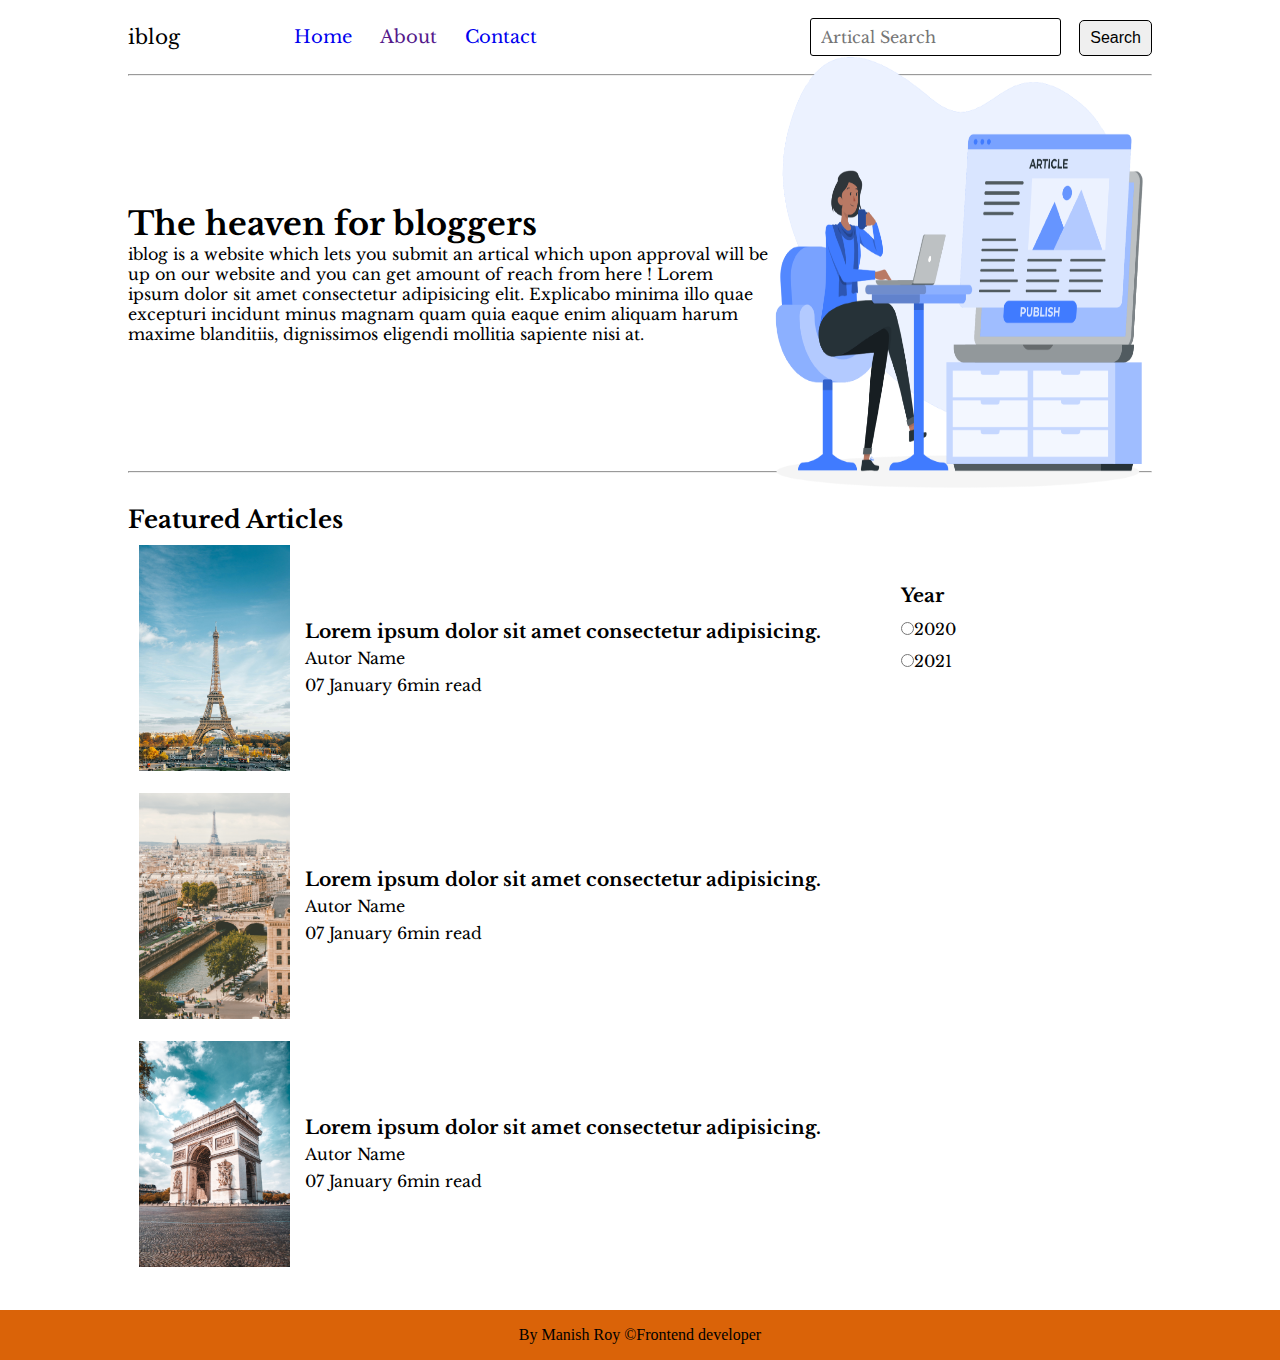
<file: Responsive Blogging webiste/index.html>
<!DOCTYPE html>
<html lang="en">
<head>
    <meta charset="UTF-8">
    <meta http-equiv="X-UA-Compatible" content="IE=edge">
    <meta name="viewport" content="width=device-width, initial-scale=1.0">
    <link rel="stylesheet" href="./CSS/utils.css">
    <link rel="stylesheet" href="./CSS/style.css">
  <link rel="stylesheet" href="./CSS/mobile.css">
 
   
    <title>Document</title>
</head>
<body>
    <!------Navigation-------->
    <nav class="navigation max-width-1 m-auto">
        <div class="nav-left">
            <div>iblog</div>
            <ul>
                <li><a href="./index.html">Home</a></li>
                <li><a href="">About</a></li>
                <li><a href="./contact.html">Contact</a></li>
            </ul>
        </div>
        <div class="nav-right">
            <form action="/Search.html" method="get">
                <input class="form-input" type="text" name="query" placeholder="Artical Search"> 
                <button class="btn">Search</button>
            </form>
           
        </div>

    </nav>
    <div class="max-width-1 m-auto">
        <hr>
    </div>
    <!--Content-->
    <div class="content max-width-1 m-auto">
        <div class="content-left">
            <h1>The heaven for bloggers</h1>
            <p>iblog is a website  which lets you submit an artical which upon approval will be up on our website and you can get amount of reach from here !
                Lorem ipsum dolor sit amet consectetur adipisicing elit. Explicabo minima illo quae excepturi incidunt minus magnam quam quia eaque enim aliquam harum maxime blanditiis, dignissimos eligendi mollitia sapiente nisi at.
            </p>
        </div>
        <div class="content-right">
           <img src="./image/Publish-article-rafiki.png">
        </div>


    </div>

    <div class="max-width-1 m-auto"><hr></div>
    <!--Home-articles-->
    <div class="home-articles max-width-1 m-auto font1">
        <div class="year-box">
            <h3>Year</h3>
            <div>
                <input type="radio" name="" id="">2020
            </div>
            <div>
                <input type="radio" name="" id="">2021
            </div>
        </div>
        <h2>Featured Articles</h2>
        <div class="home-article">
            
            <div class="home-artical-img"></div>
            <img src="./image/article-img1.jpg">
            <div class="home-article-content font1">
                <a href="./blogpost.html"> <h3>Lorem ipsum dolor sit amet consectetur adipisicing.</h3></a>
               
                <div>Autor Name</div>
                <div>07 January 6min read  </div>
            </div>
        </div>
        <div class="home-article">
            <div class="home-artical-img"></div>
            <img src="./image/article-img2.jpg">
            <div class="home-article-content font1">
                <a href="blog.html"><h3>Lorem ipsum dolor sit amet consectetur adipisicing.</h3></a>
                
                <div>Autor Name</div>
                <div>07 January 6min read  </div>
            </div>
        </div>
        <div class="home-article">
            <div class="home-artical-img"></div>
            <img src="./image/article-im3.jpg">
            <div class="home-article-content font1">
                <a href="blog.html"><h3>Lorem ipsum dolor sit amet consectetur adipisicing.</h3></a>
                
                <div>Autor Name</div>
                <div>07 January 6min read  </div>
            </div>
        </div>
    </div>
    <!------Footer----------->
    <div class="footer ">
        <span>By Manish Roy &copy;Frontend developer</span>

    </div>
    
</body>
</html>
</file>
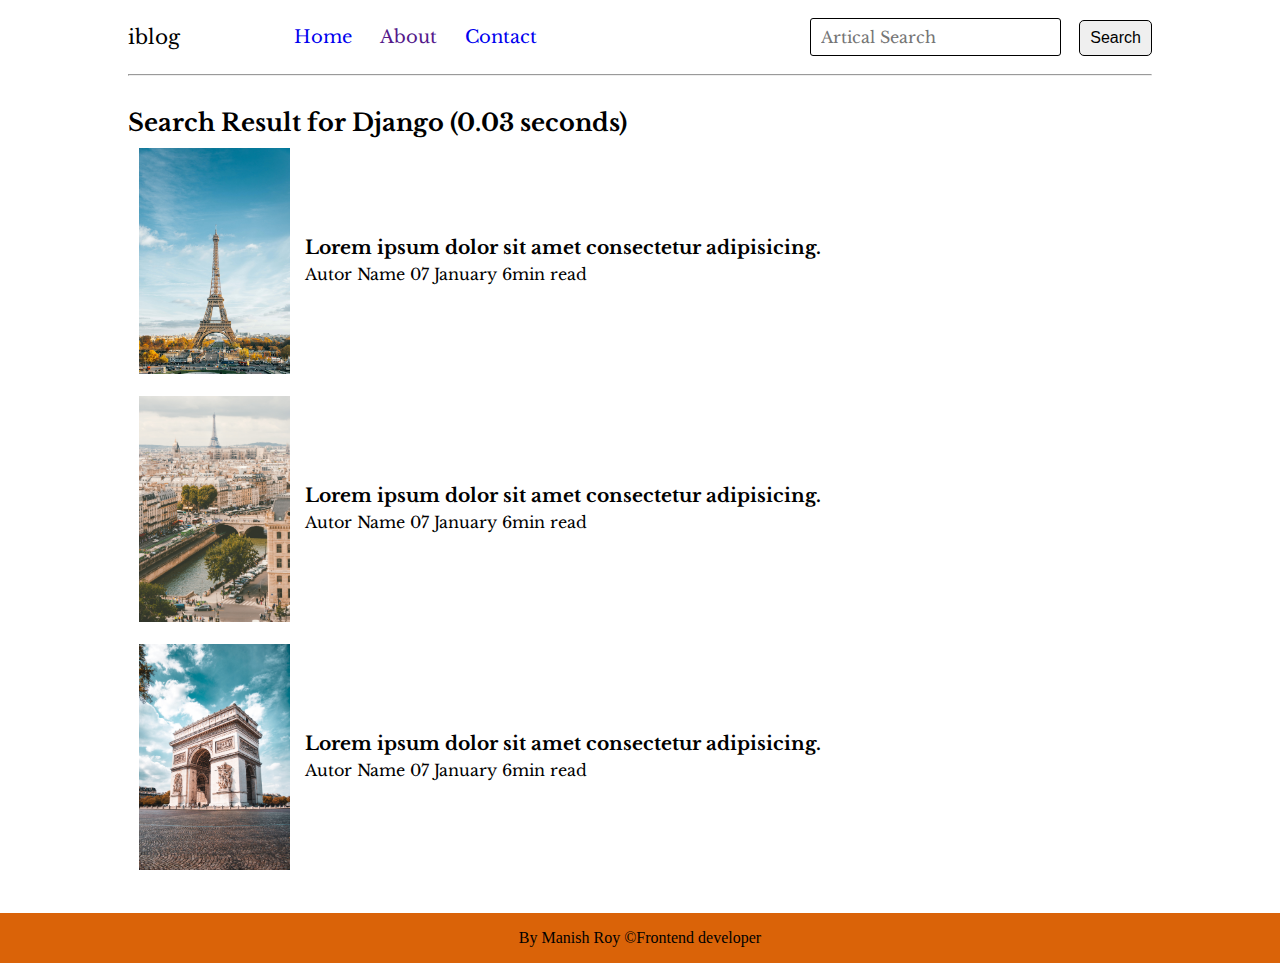
<file: Responsive Blogging webiste/Search.html>
<!DOCTYPE html>
<html lang="en">
<head>
    <meta charset="UTF-8">
    <meta http-equiv="X-UA-Compatible" content="IE=edge">
    <meta name="viewport" content="width=device-width, initial-scale=1.0">
    <link rel="stylesheet" href="./CSS/utils.css">
    <link rel="stylesheet" href="./CSS/style.css">
    <link rel="stylesheet" href="./CSS/mobile.css">
   
    <title>Document</title>
</head>
<body>
    <!------Navigation-------->
    <nav class="navigation max-width-1 m-auto">
        <div class="nav-left">
            <span>iblog</span>
            <ul>
                <li><a href="./index.html">Home</a></li>
                <li><a href="">About</a></li>
                <li><a href="./contact.html ">Contact</a></li>
            </ul>
        </div>
        <div class="nav-right">
            <form action="/Search.html" method="get">
                <input class="form-input" type="text" name="query" placeholder="Artical Search"> 
                <button class="btn">Search</button>
            </form>
           
        </div>

    </nav>
    
    <!--Content-->
   

    <div class="max-width-1 m-auto"><hr></div>
    <!--Home-articles-->
    <div class="home-articles max-width-1 m-auto font1">
        <h2>Search Result for Django (0.03 seconds)</h2>
        <div class="home-article">
            <div class="home-artical-img"></div>
            <img src="./image/article-img1.jpg">
            <div class="home-article-content font1">
                <a href=""> <h3>Lorem ipsum dolor sit amet consectetur adipisicing.</h3></a>
               
                <span>Autor Name</span>
                <span>07 January 6min read  </span>
            </div>
        </div>
        <div class="home-article">
            <div class="home-artical-img"></div>
            <img src="./image/article-img2.jpg">
            <div class="home-article-content font1">
                <a href="blog.html"><h3>Lorem ipsum dolor sit amet consectetur adipisicing.</h3></a>
                
                <span>Autor Name</span>
                <span>07 January 6min read  </span>
            </div>
        </div>
        <div class="home-article">
            <div class="home-artical-img"></div>
            <img src="./image/article-im3.jpg">
            <div class="home-article-content font1">
                <a href="blog.html"><h3>Lorem ipsum dolor sit amet consectetur adipisicing.</h3></a>
                
                <span>Autor Name</span>
                <span>07 January 6min read  </span>
            </div>
        </div>
    </div>
    <!------Footer----------->
    <div class="footer ">
        <span>By Manish Roy &copy;Frontend developer</span>

    </div>
    
</body>
</html>
</file>
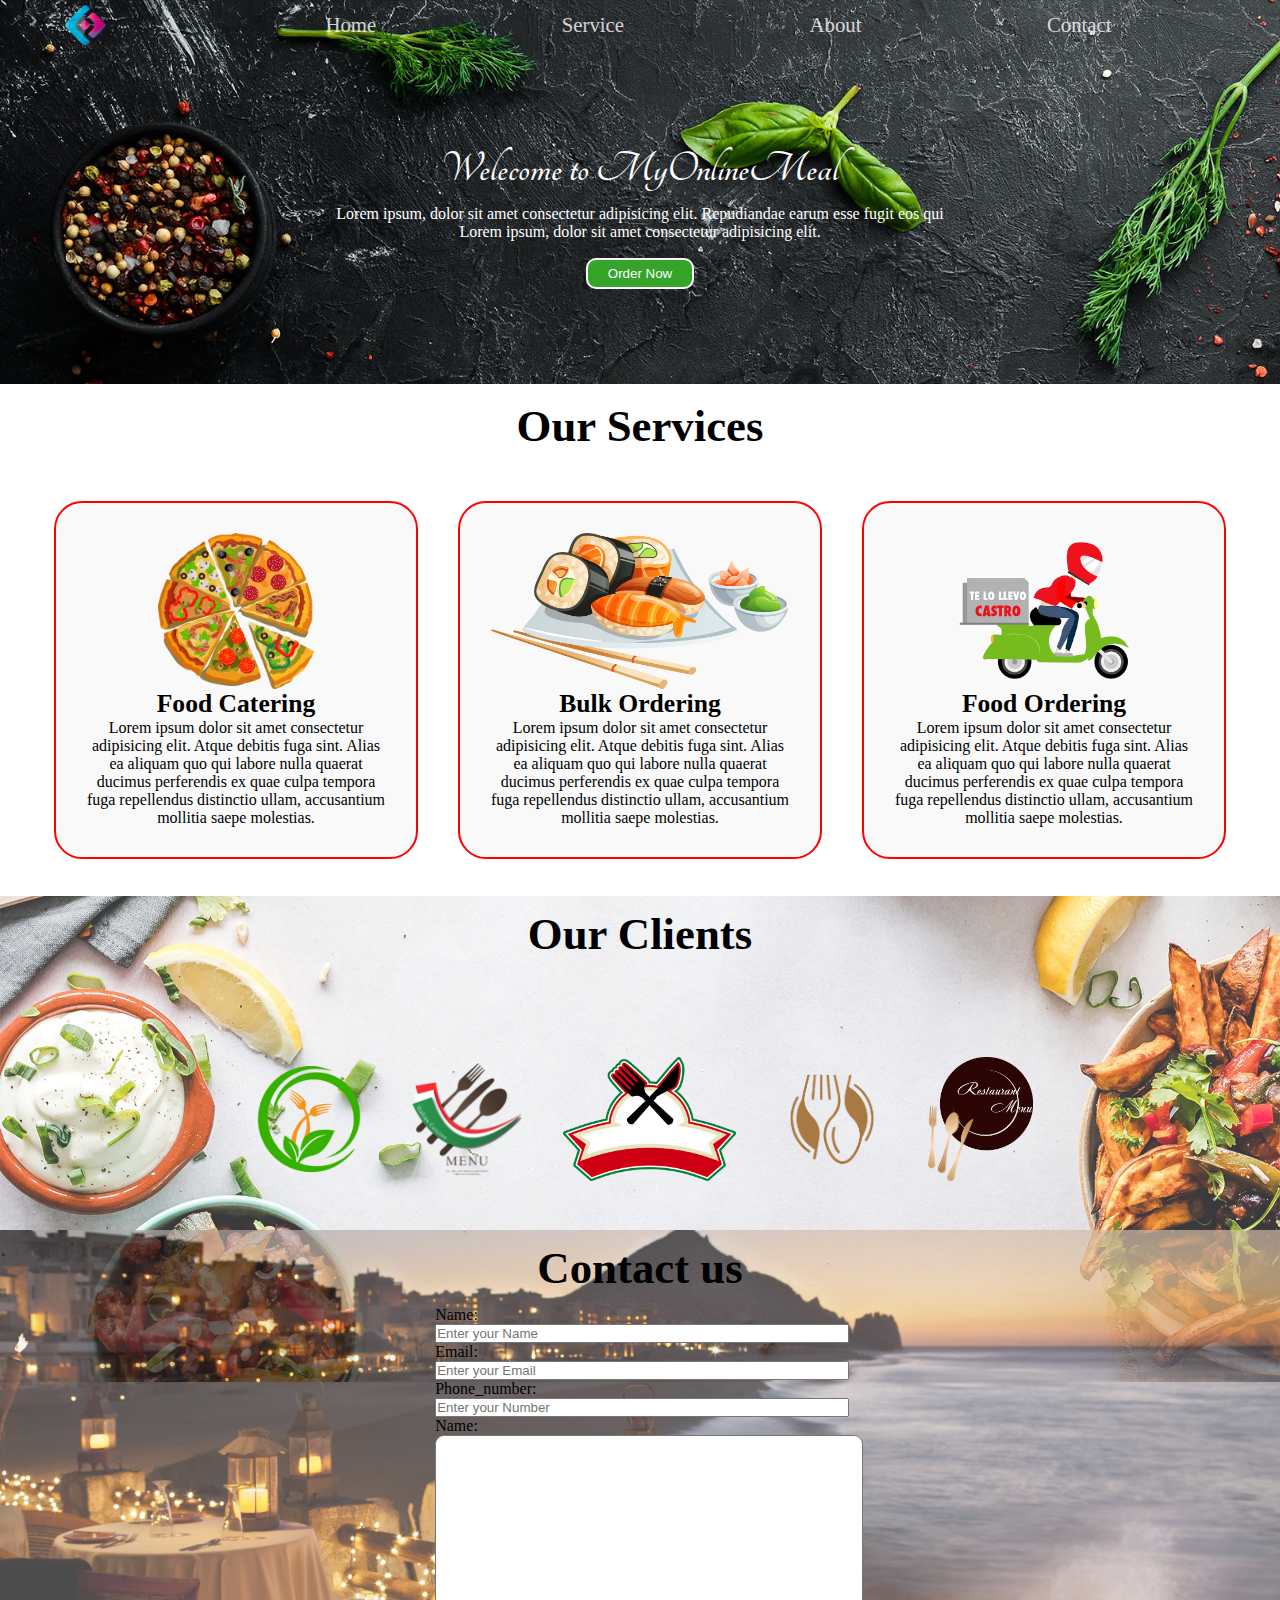
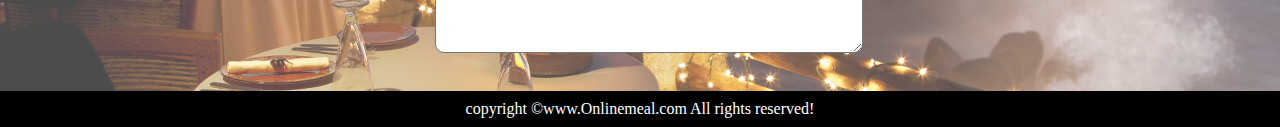
<file: Responsive Website/hompage.html>
<!DOCTYPE html>
<html lang="en">
<head>
    <meta charset="UTF-8">
    <meta http-equiv="X-UA-Compatible" content="IE=edge">
    <meta name="viewport" content="width=device-width, initial-scale=1.0">
   <link rel="stylesheet" href="css/style.css">
   <link rel="stylesheet"
          href="https://fonts.googleapis.com/css?family=Tangerine">
          <link rel="preconnect" href="https://fonts.googleapis.com">
<link rel="preconnect" href="https://fonts.gstatic.com" crossorigin>
</head>
<body>
    <main>
        <nav id="navbar">
            <div id="logo">
                <img src="./Resource_/img/logo.png">

            </div>          
            <ul>
                <li class="item"><a href="">Home</a></li>
                <li class="item"><a href="">Service</a></li>
                <li class="item"><a href="">About</a></li>
                <li class="item"><a href="">Contact</a></li>
            </ul>
           
        </nav>
        <section id="home">
            <h1 class="h-primary">Welecome to MyOnlineMeal</h1>
            <p>
                Lorem ipsum, dolor sit amet consectetur adipisicing elit. Repudiandae earum esse fugit eos qui
            </p>
            <p>Lorem ipsum, dolor sit amet consectetur adipisicing elit. </p>
            <button class="btn">Order Now</button>

        </section>
        <section class="services-container">
            <h1 class="h-primary center">
                Our Services
            </h1>
            <div id="services">
                <div class="box">
                    <img src="./Resource_/img/piza.png" alt="">
                    <h2 class="h-secondary center">Food Catering</h2>
                    <p class="center">Lorem ipsum dolor sit amet consectetur adipisicing elit. Atque debitis fuga sint. Alias ea aliquam quo qui labore nulla quaerat ducimus perferendis ex quae culpa tempora fuga repellendus distinctio ullam, accusantium mollitia saepe molestias.
                    </p>
                </div>

                <div class="box">
                    <img src="./Resource_/img/Bulk.png" alt="">
                    <h2 class="h-secondary center">Bulk Ordering</h2>
                    <p class="center">Lorem ipsum dolor sit amet consectetur adipisicing elit. Atque debitis fuga sint. Alias ea aliquam quo qui labore nulla quaerat ducimus perferendis ex quae culpa tempora fuga repellendus distinctio ullam, accusantium mollitia saepe molestias.
                    </p>
                </div>

                <div class="box">
                    <img src="./Resource_/img/ordering.png" alt="">
                    <h2 class="h-secondary center">Food Ordering</h2>
                    <p class="center">Lorem ipsum dolor sit amet consectetur adipisicing elit. Atque debitis fuga sint. Alias ea aliquam quo qui labore nulla quaerat ducimus perferendis ex quae culpa tempora fuga repellendus distinctio ullam, accusantium mollitia saepe molestias.
                    </p>
                </div>
               
            </div>
        </section>
        <section id="client-Section">
            <h1 class="h-primary center">Our Clients</h1>
            <div id="clients">
                <div class="client-item">
                    <img src="./Resource_/img/client_1 (1).png" alt="Our Clients">
                    <img src="./Resource_/img/client_2 (2).png" alt="Our Clients">
                    <img src="./Resource_/img/client_3(3).png" alt="Our Clients">
                    <img src="./Resource_/img/client_4.png" alt="Our Clients">
                    <img src="./Resource_/img/client_5.png" alt="Our Clients">
                </div>
            </div>
        </section>
        <section id="contact">
            <h1 class="h-primary center">Contact us</h1>
            <div id="contact-box">
                <form action="">
                    <div class="form-group">
                        <label for="name">Name:</label>
                        <input type="text" name="name" id="name" placeholder="Enter your Name">
                    </div>
                    
                    <div class="form-group">
                        <label for="email">Email:</label>
                        <input type="email" name="email" id="email" placeholder="Enter your Email">
                    </div>

                    <div class="form-group">
                        <label for="Phone_number">Phone_number:</label>
                        <input type="phone" name="Phone_number" id="phone_number" placeholder="Enter your Number">
                    </div>
                    <div class="form-group">
                        <label for="name">Name:</label>
                       <textarea name="massage" id="massage" cols="30" rows="10"></textarea>
                    </div>

                </form>
            </div>
        </section>
        <footer>
            <div class="center">
                copyright &copy;www.Onlinemeal.com All rights reserved!
            </div>
        </footer>
    </main>
    
</body>
</html>
</file>
<file: Responsive Blogging webiste/CSS/utils.css>
@import url("https://fonts.googleapis.com/css2?family=Aboreto&family=Libre+Baskerville:wght@700&family=Playfair+Display:wght@500&display=swap");
:root {
    --main-bg-color:brown;
    --font1:'Libre Baskerville', serif;
    --font2:'Libre Baskerville', serif;
}
.font1{
  font-family: var(--font1);
}
.font2{
  font-family: var(--font2);
}
.max-width-1 {
  max-width: 80vw;
}
.max-width-2 {
  max-width: 60vw;
}
.m-auto {
  margin: auto;
}
.btn {
    padding: 8px 10px;
    font-size: 16px;
    border: 1px solid black;
    border-radius: 5px;
    cursor: pointer;
}
.form-input {
    padding: 8px 10px;
    font-size: 16px;
    border: 1px solid;
    color: black;
    border-radius: 3px;
    margin: 0 13px;
    font-family: var(--font1);
}
.form-box input ,textarea{
  width: 52vw;
  padding: 10px 6px;
  margin: 7px;
 font-family: var(--font1);
 color: black;
}
</file>
<file: Responsive Blogging webiste/CSS/style.css>
*{
    margin: 0;
    padding: 0;
}
/* Navigation CSS */
.navigation{
    height: 74px;
   /* background-color: brown;*/
    display: flex;
    justify-content: space-between;
    align-items: center;
    font-family: var(--font1);
    
}
.nav-left{
    font-size: 20px;
    display: flex;



}
.nav-left ul{
    display: flex;
    align-items: center;
    margin: 0px 100px;
    font-size: 18px;
    
}
.nav-left ul li{
    list-style: none;
    margin: 0px 14px;
    font-family: var(--font2);
}
.nav-left a{
    text-decoration: none;
}
/*Content Css*/
.content{
    height: 395px;
    display: flex;
    

}
.content img{
    height: 50vh;
    width: 30vw;
   

}
.content-left {
    font-family: var(--font1);
  
    display: flex;
    flex-direction: column;
    justify-content: center;
    

}
.content-right{
    width: 50%;
    display: flex;
    justify-content: center;
    align-items: center;

}
/* Home CSS */
.home-articles{
 
    position: relative;
    padding: 32px;

}
.year-box{
    position: absolute;
    right: 228px;
    top: 111px;
    font-size: 16px;
}
.year-box div{
    margin: 12px 0px;
}
.home-article{
    display: flex;
    padding: 11px;

}
.home-article img{
    width:192;
    height: 226px;
}
.home-article-content{
    align-self: center;
    padding: 15px;
    line-height: 27px;

}
.home-article-content a{
    text-decoration: none;
    color: black;
}
.footer{
    height: 50px;
   background-color: rgb(218, 99, 8);
   display: flex;
   justify-content: center;
   align-items: center;

}
</file>
<file: Responsive Blogging webiste/CSS/mobile.css>
@media only screen and (max-width: 1200px) {
    .navigation{
        display: flex;
        flex-direction: column;
        height: 16vh;
    }
    .content{
        height: 244px;
        margin-top: 20px;
    }
    .content img{
        display: none;
    }
    .content-left{
        justify-content: flex-start;
        height: 12vh;
    }
    .content-left h1{
        font-size: 1.2rem;
    }
    .content-left p{
        font-family: none;
        

    }
    .nav-left {
       display: flex;
       flex-direction: column;
       justify-content: center;
       align-items: center;
    }
    .nav-right{
        margin: 5px 0px 17px 0px;
    }
    .form-input{
        width: 50%;

    }
    .home-article{
        display: flex;
        flex-direction: column;
    }
    .home-articles h2{
        font-size: 0.9rem;
    }
    .year-box{
        display: flex;
        flex-direction: row;
      position: relative;
      top:21px;
      left: 140px;
      font-size:13px;

    }
    .year-box div{
        margin: 5px 9px 0px 11px;
        
    }
    .author-info div {
        width: 195px;
    }
    .social-media{
        display: flex;
        flex-direction:row;
        position: relative;
        left: 8px;
        bottom:14px;
        
    }.row{
        flex-direction: column;
        justify-content: center;
        align-items: center;
    }
    .more-post img{
        width: 52vw;
    }
  }
</file>
<file: Responsive Website/css/style.css>
/* CSS Reset */
*{
    margin: 0px;
    padding: 0px;
   
}

/*CSS Variable */
:root{
    --navbar-height:59px;
}

/*Navigation Bar*/
#navbar{
    display: flex;
    align-items: center;
    background-color: #b7c4b700;
    height: 40px;
    padding: 5px;
    opacity: 0.89;
  }
    

/*dought*/
#navbar::before{
    content: " ";
    
    position: absolute;
   top: 0px;
   left: 0px;
    height: 40px;
     padding: 5px;
}  


   
   


/*Navigation Bar--Logo and image*/
#logo{
   margin: 1px 3px;
   
}
#logo img{
    height: 61px;
    margin: 34px 45px;
    position: relative;
   top: 1px;
}

/*Navigation Bar -- List Styling */
#Navbar{
    position: relative;
    display: flex;
    justify-content: space-between;
   
}

ul{
    display: flex;
    width: 100vw;
   
    position: relative;
    top: 0px;
    justify-content: space-evenly;
    opacity: 0.89;

}

#navbar ul li{
    list-style: none;
    font-size: 1.3rem;
    font-family: 'Aboreto', cursive;
    
}
#navbar ul li a{
    color: white;
    display: block;
    padding: 3px 22px;
    border-radius: 20px;
    text-decoration: none;
}
#navbar ul li a:hover{
    color: rgb(247, 244, 244);
    background-color: rgb(4, 4, 5);
}

/*Home section */

#home{
    height: 332px;
    display: flex;
    flex-direction:column;
    padding: 3px 200px;
    justify-content: center;
    align-items: center;
}



#home h1{
    color: white;
    text-align: center;
    font-family: 'Tangerine', serif;
}
#home> p{
    font-family: 'Aboreto', cursive;
    color: white;
}

#home::before{
    content: " ";
    position: absolute;
    background: url('../Resource_/img/top.jpg');
    background-repeat: no-repeat;
    background-size: cover;
    position: absolute;
    top:0px;
    left: 0px;
    
    width: 100%;
    z-index: -1;
    padding: 219px 0 165px;
    
}
/*Services Section */
#services{
    margin: 34px;
    display: flex;

}
#services .box{
    border: 2px solid red;
    padding: 30px;
    margin: 3px 20px;
    border-radius: 28px;
    background-color:#f9f9f9;
    
}
#services .box img{
    height: 156px;
    margin: auto;
    display: block;
    
}
#services .box p{
    font-family: 'Source Serif Pro', serif
    
}
/*Client Section */
#client-Section{
    height: 334px;

}
#client-Section::before{
    content: "";
    position: absolute;
    background: url("../Resource_/img/bg1.jpg");
    background-size: cover;
    background-repeat: no-repeat;
    width: 100%;
    height: 54%;
    z-index: -1;
    opacity: 0.8;

}
#clients{
    display: flex;
    position: relative;
    justify-content: center;
    align-items: center;
}
.client-item{
    padding: 50px ;
    margin: 20px;
    
}
#clients img{
    height: 124px;
    margin: 15px;
}
/*Contact Section*/
#contact{
    position: relative;

}
#contact::before{
    content: "";
    position: absolute;
    width: 100%;
    height: 100%;
    z-index: -1;
    opacity: 0.7;
    background: url('../Resource_/img/contact.jpg');
    background-size: cover;
    
}
#contact-box{
    display: flex;
    justify-content: center;
    align-items: center;
    padding-bottom: 34px;
}
#contact-box input{
    width: 100%;

}
#contact-box textarea{
    width: 100%;
    padding: 0.5rem;
    border-radius: 9px;
    font-size: 1.1rem;
}

#conact-box form{
    width: 40%;
}

#conact-box label{
    font-size: 1.3rem;
    font-family: 'Source Serif Pro', serif
}


footer{
    background-color: black;
    color: white;
    padding: 9px 20px;
}

/*Utility Classes*/

.h-primary{
    font-size: 3.8rem;
    padding: 12px;
    font-family: 'Rakkas', cursive;
}
.h-primary{
    font-size: 2.8rem;
    padding: 12px;
}
.btn{
    padding: 6px 20px;
    border: 2px solid white;
    background-color:#34a52a; 
    border-radius: 10px;
    color: white;
    margin: 17px;
    cursor: pointer;
}
.center{
    text-align: center;
    ;
}
.h-secondary{
    font-family: 'Rakkas', cursive;
    font-size: 1.6rem;

}
</file>
